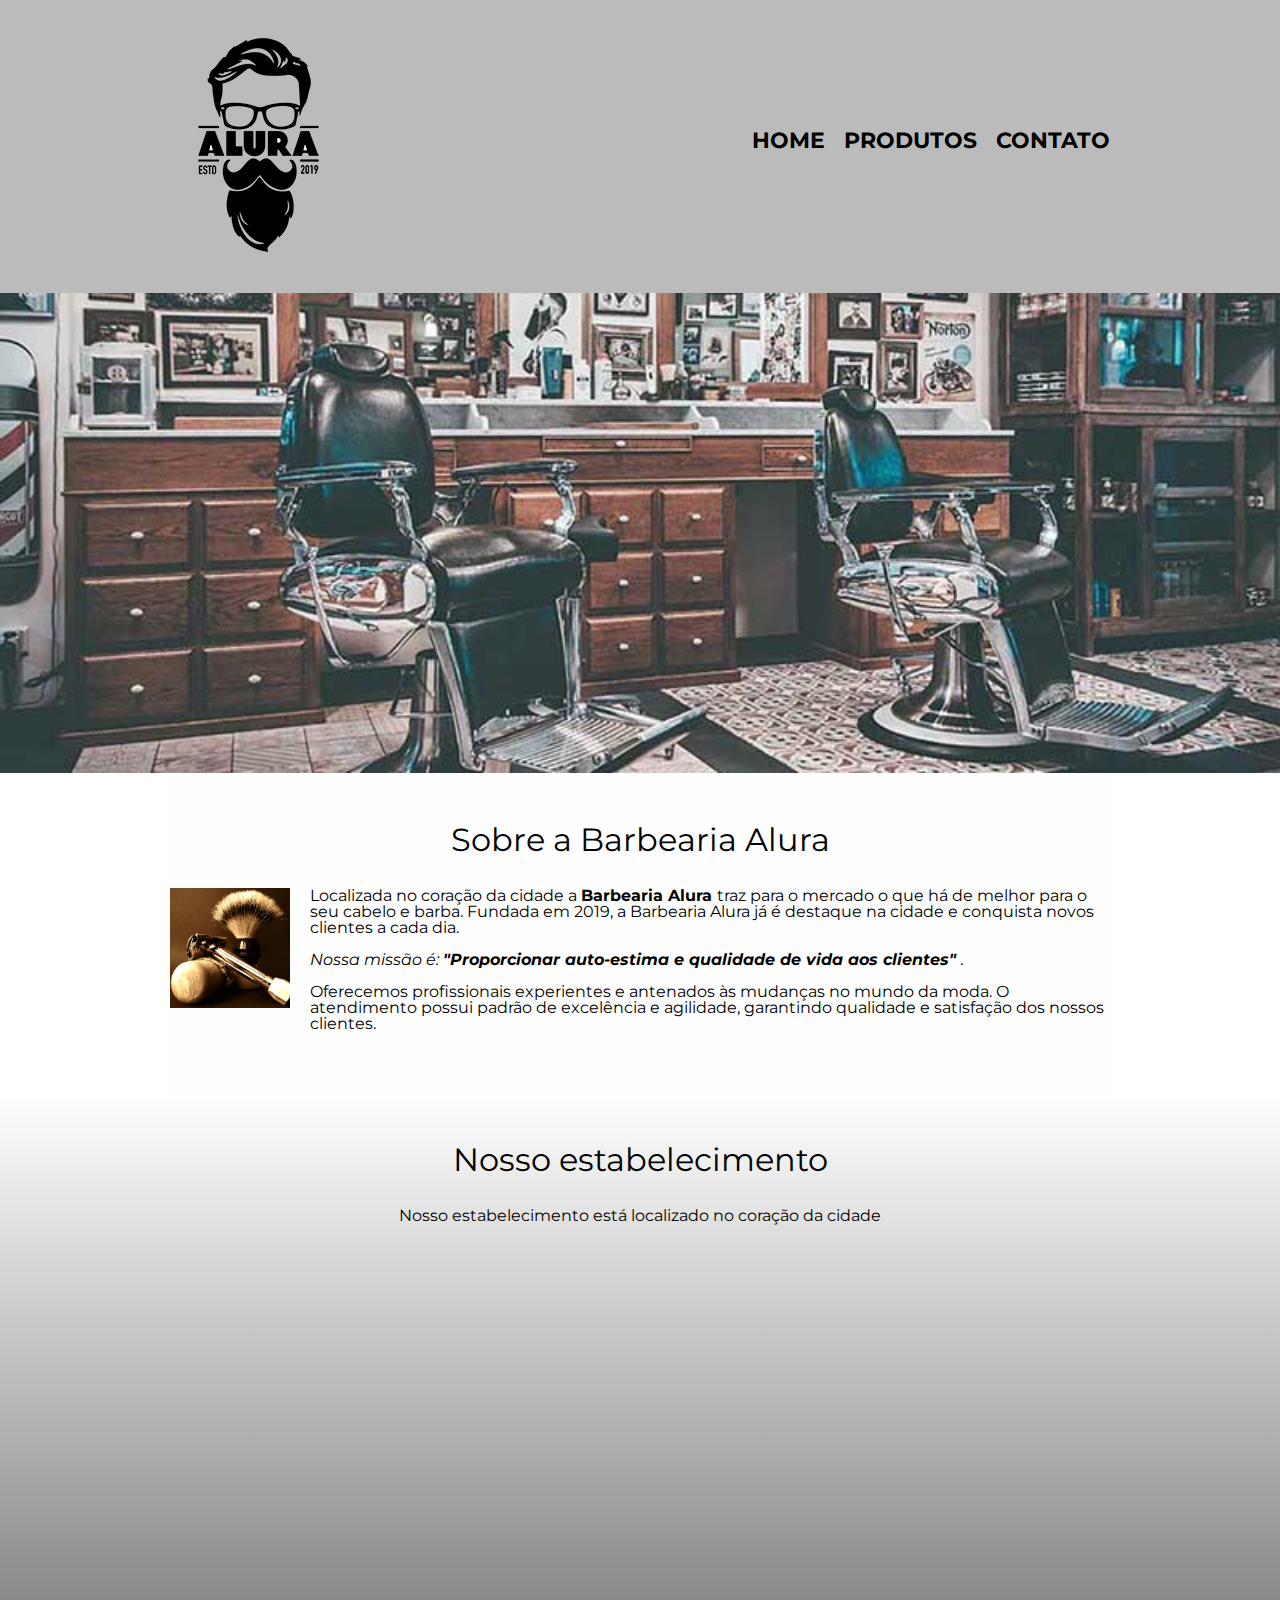
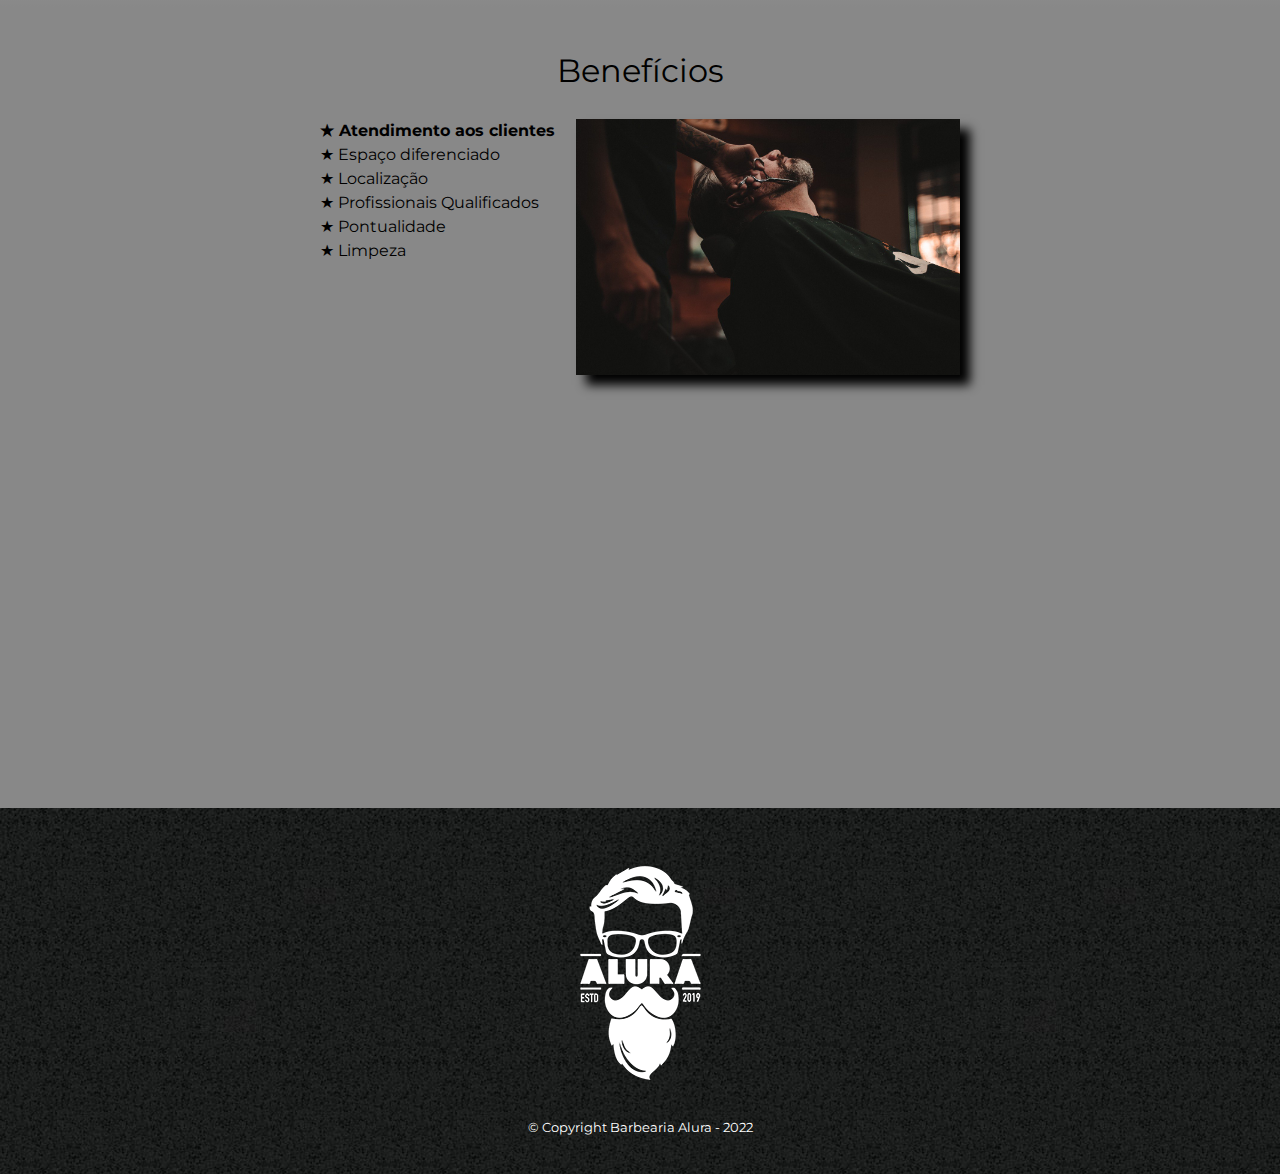
<file: index.html>
<!DOCTYPE html> <!--Passa a informação para o navegador sobre qual versão do HTML esta se utilizando -->
<html lang="pt-br"> <!-- propriedade lang para informar que a página utiliza português do Brasil -->
    <head> <!-- Informações que estamos passando para o navegador-->
        <meta charset="UTF-8"> <!-- <meta> passa informação para o navegador, atributo charset e biblioteca UTF-8 para Unicode, ASCII, e todos os caracteres que são usados na maioria das línguas da Europa, da América Central, América do Norte, América do Sul. A maioria das linguagens com que trabalhamos no dia a dia.o-->
        <meta http-equiv="X-UA-Compatible" content="IE=edge">
        <meta name="viewport" content="width=device-width, initial-scale=1.0">
        <title>Barbearia Alura</title> 
        <link rel="stylesheet" href="./CSS/reset.css"> <!-- O arquivo reset.css deve SEMPRE SER o primeiro arquivo para era limpara todas as configurações, pois se ele for colocacado abaixo de outor folhas de estilos de css, ele limpa todos os estilos linkados acima dele. -->
        <link rel="stylesheet" href="./CSS/style-home.css"> <!-- Traz para o arquivo index as estilizações do arquivo style.css-->
        <!-- Google fonts início -->
        <link href="https://fonts.googleapis.com/css?family=Montserrat&display=swap" rel="stylesheet">
        <!-- Google fonts final -->
    </head>
    <body> 
        <header>
            <div class="caixa">
                <h1>
                    <img src="./img/logo.png" alt="Logo da Barbearia Alura"> <!-- A imagem está dentro da tag <h1>, pois ela é a imagem principal da nossa página-->
                </h1>
                <nav>
                    <ul>
                        <li><a href="./index.html">Home</a></li> <!-- Tag <a> serve para criar uma âncora para outro ponto na internet-->
                        <li><a href="./produtos.html">Produtos</a></li>
                        <li><a href="./contato.html">Contato</a></li>
                    </ul>
                </nav>
            </div>
        </header>

        <img class="banner" src="./img/banner.jpg" alt="Banner da Barbearia Alura com uma foto que mostra a insfraestrutura do local"> 

        <main>
            <section class="principal"> <!-- A tag <section é utilizada quando queremos utilizar conteúdo complexo, ou seja, quando temos informações que pertencem somente a aquela caixinha para que o conteúdo tenha o mesmo significado, o mesmo sentido,, já a tag <div> faz uma divisão visual do conteúdo na hora de codar. -->
                <h2 class="titulo-principal">
                    Sobre a Barbearia Alura
                </h2>
                <img class="utensilios"  src="./img/utensilios.jpg" alt="Utensílios da Barbearia Alura com uma foto que mostra alguns utilizados, como pincel de barba, aparelho de barbear, e espuma">
                <p>Localizada no coração da cidade a
                    <strong>
                        Barbearia Alura
                    </strong> traz para o mercado o que há de melhor para o seu cabelo e barba. Fundada em 2019, a Barbearia Alura já é destaque na cidade e conquista novos clientes a cada dia.</p>
                <p id="missao">
                    <em>
                        Nossa missão é:
                        <strong>
                            "Proporcionar auto-estima e qualidade de vida aos clientes"
                        </strong>.
                    </em>
                </p>
                <p>
                    Oferecemos profissionais experientes e antenados às mudanças no mundo da moda. O atendimento possui padrão de excelência e agilidade, garantindo qualidade e satisfação dos nossos clientes.
                </p>
            </section>

            <section class="mapa">
                <h3 class="titulo-principal">
                    Nosso estabelecimento
                </h3>
                <p>
                    Nosso estabelecimento está localizado no coração da cidade
                </p>
                <div class="mapa-conteudo">
                    <iframe src="https://www.google.com/maps/embed?pb=!1m18!1m12!1m3!1d3656.4499786333854!2d-46.63655908320357!3d-23.588189826593208!2m3!1f0!2f0!3f0!3m2!1i1024!2i768!4f13.1!3m3!1m2!1s0x94ce5a2b2ed7f3a1%3A0xab35da2f5ca62674!2sAlura%20-%20Escola%20Online%20de%20Tecnologia!5e0!3m2!1spt-BR!2sbr!4v1671491821834!5m2!1spt-BR!2sbr" width="100%" height="300" style="border:0;" allowfullscreen="" loading="lazy" referrerpolicy="no-referrer-when-downgrade"></iframe>
                </div>
            </section>

            <section class="beneficios">
                
                <h3 class="titulo-principal">
                    Benefícios
                </h3>

                <div class="conteudo-beneficios">
                    <ul class="lista-beneficios">
                        <li class="itens">
                            Atendimento aos clientes
                        </li>
                        <li class="itens">
                            Espaço diferenciado
                        </li>
                        <li class="itens">
                            Localização
                        </li>
                        <li class="itens">
                            Profissionais Qualificados
                        </li>
                        <li class="itens">
                            Pontualidade
                        </li>
                        <li class="itens">
                            Limpeza
                        </li>
                    </ul><img class="imagens-beneficios" src="./img/beneficios.jpg" alt="Benefícios da Barbearia Alura com imagem mostrando um profissional cortando a barba do cliente"> <!-- A tag <img> deve estar colada ao final do fechamento da tag </ul>, pois como usamos o display: inline-block, caso esxista um espaço entre elas o navegador interpreta que a lista ficara na parte superiro e e a imagem na parte inferiror, para que fiquem um ao lado do outro é necessário que estejam colado.; -->
                </div>

                

                <div class="video">
                    <iframe width="100%" height="315" src="https://www.youtube.com/embed/wcVVXUV0YUY" frameborder="0" allow="accelerometer; autoplay; encrypted-media; gyroscope; picture-in-picture" allowfullscreen></iframe>
                </div>    
            </section>


        </main>

        <footer>
            <img src="./img/logo-branco.png" alt="Logo da Barbearia Alura">
            <p class="copyright">
                &copy; Copyright Barbearia Alura - 2022
            </p>
        </footer>
    </body>
</html> <!-- Conteúdo a ser renderizado no navegador -->
</file>
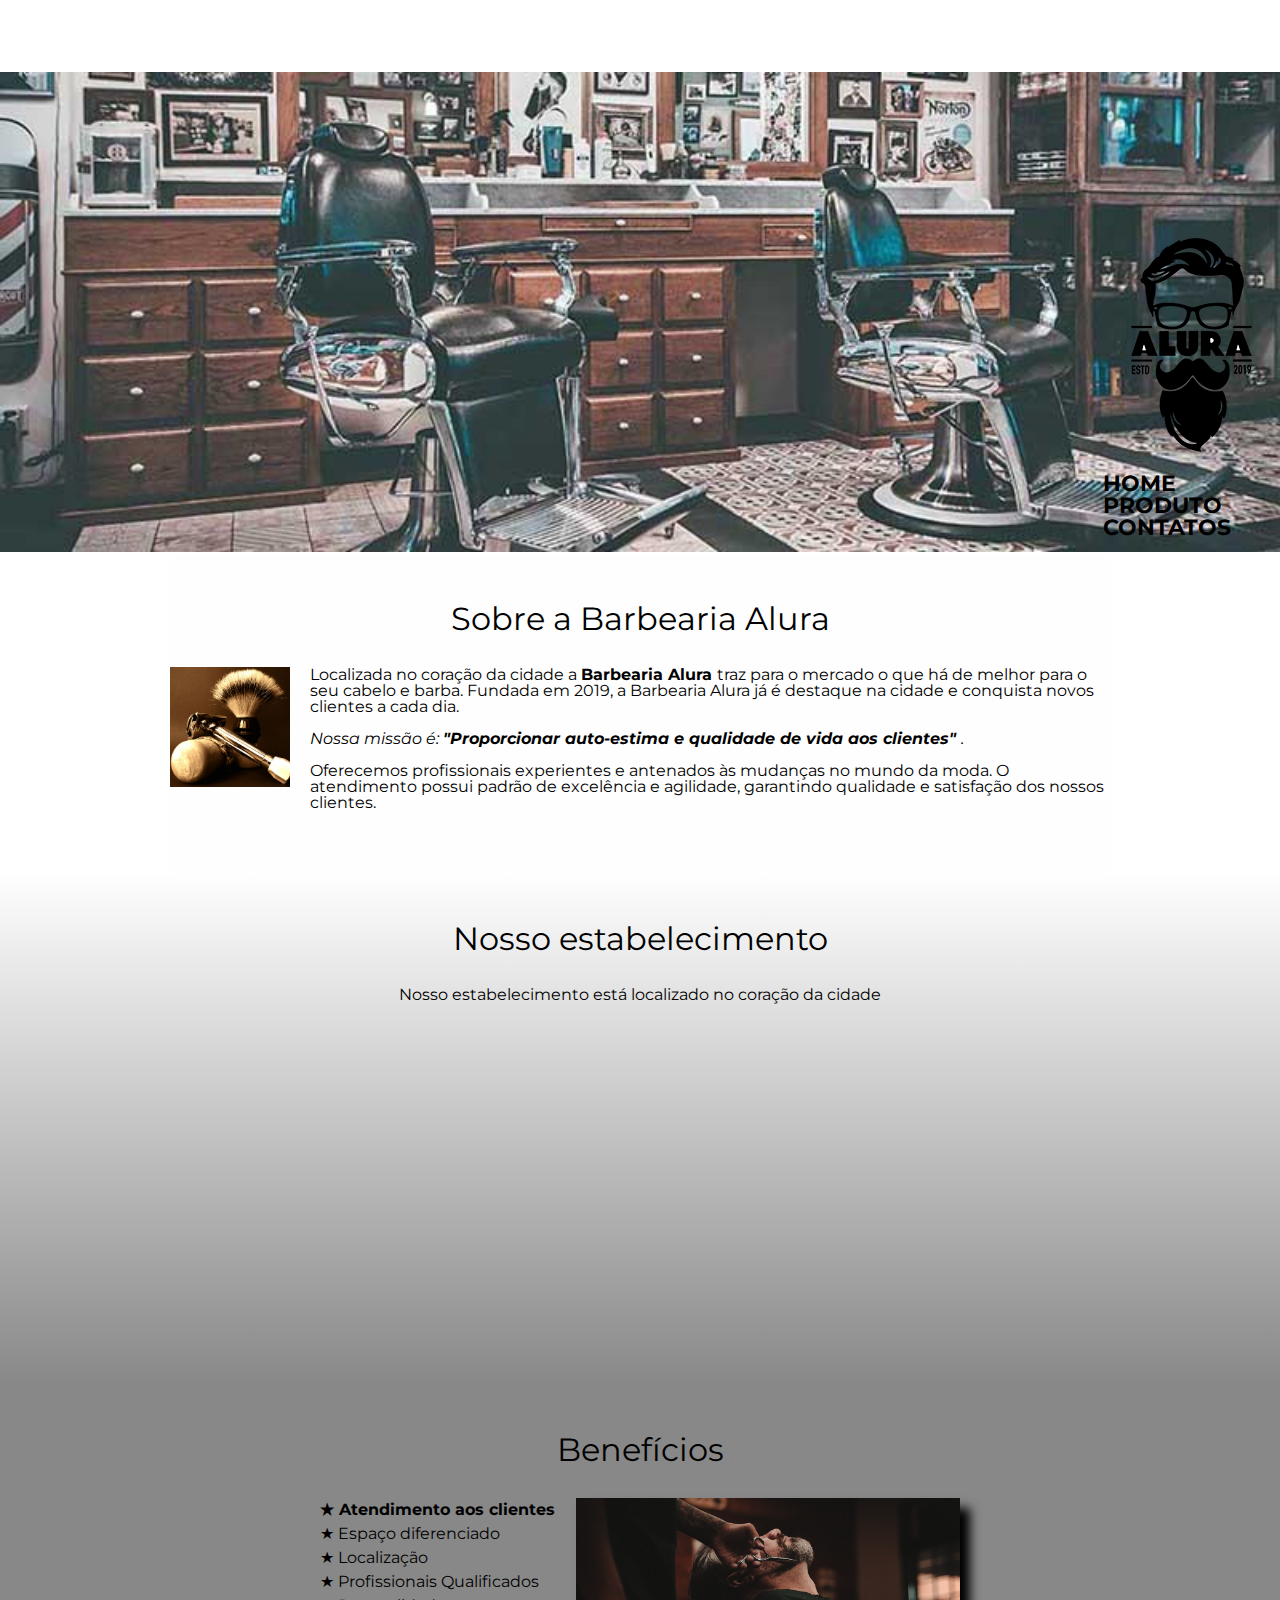
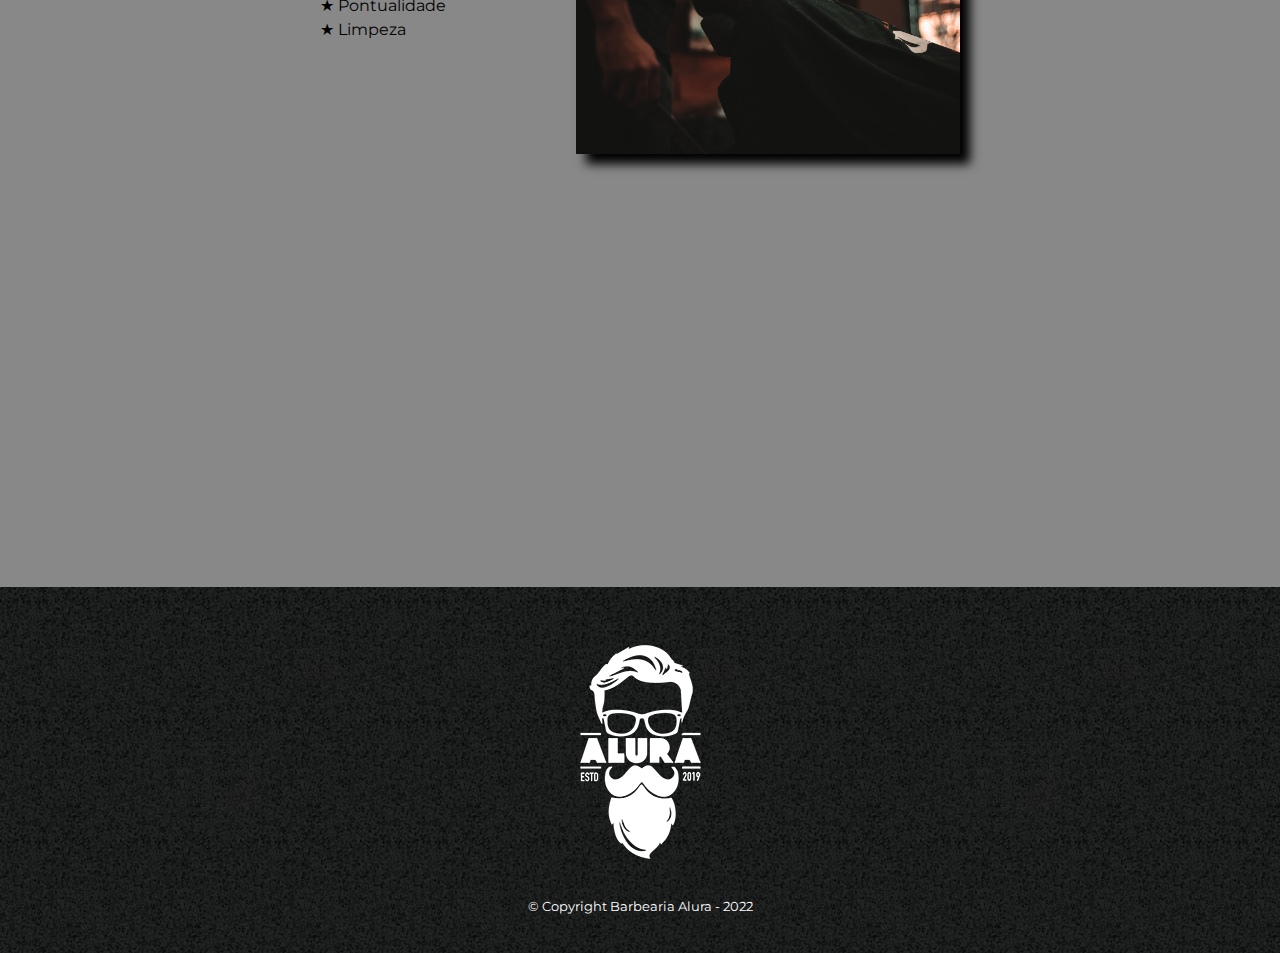
<file: Versão_adaptada/index.html>
<!DOCTYPE html> <!--Passa a informação para o navegador sobre qual versão do HTML esta se utilizando -->
<html lang="pt-br"> <!-- propriedade lang para informar que a página utiliza português do Brasil -->
    <head> <!-- Informações que estamos passando para o navegador-->
        <meta charset="UTF-8"> <!-- <meta> passa informação para o navegador, atributo charset e biblioteca UTF-8 para Unicode, ASCII, e todos os caracteres que são usados na maioria das línguas da Europa, da América Central, América do Norte, América do Sul. A maioria das linguagens com que trabalhamos no dia a dia.o-->
        <meta http-equiv="X-UA-Compatible" content="IE=edge">
        <meta name="viewport" content="width=device-width, initial-scale=1.0">
        <title>Barbearia Alura</title> 
        <link rel="stylesheet" href="./CSS/reset.css"> <!-- O arquivo reset.css deve SEMPRE SER o primeiro arquivo para era limpara todas as configurações, pois se ele for colocacado abaixo de outor folhas de estilos de css, ele limpa todos os estilos linkados acima dele. -->
        <link rel="stylesheet" href="./CSS/style-home.css"> <!-- Traz para o arquivo index as estilizações do arquivo style.css-->
        <link href="https://cdn.jsdelivr.net/npm/bootstrap@5.2.3/dist/css/bootstrap.min.css" rel="stylesheet" integrity="sha384-rbsA2VBKQhggwzxH7pPCaAqO46MgnOM80zW1RWuH61DGLwZJEdK2Kadq2F9CUG65" crossorigin="anonymous">
        <!-- Google fonts início -->
        <link href="https://fonts.googleapis.com/css?family=Montserrat&display=swap" rel="stylesheet">
        <!-- Google fonts final -->
    </head>
    <body> 
        <header>
            <nav class="navbar navbar-expand-md navbar-dark fixed-top">
                <div class="container-fluid">

                    <div class="collapse navbar-collapse" id="navbarCollapse"> 
                                       <h1>
                        <img src="./img/logo.png" alt="Logo da Barbearia Alura"> <!-- A imagem está dentro da tag <h1>, pois ela é a imagem principal da nossa página-->
                    </h1>     
                        
                        <ul class="navbar-nav me-auto mb-2 mb-md-0">
                            <li class="nav-item">
                                <a class="nav-item" href="#">Home</a>
                            </li>
                            <li class="nav-item">
                                <a class="nav-link" href="#">Produto</a>
                            </li>
                            <li class="nav-item">
                                <a class="nav-link">Contatos</a>
                            </li>
                        </ul>
                    </div>
                </div>
            </nav>
        </header>

        <img class="banner" src="./img/banner.jpg" alt="Banner da Barbearia Alura com uma foto que mostra a insfraestrutura do local"> 

        <main>
            <section class="principal"> <!-- A tag <section é utilizada quando queremos utilizar conteúdo complexo, ou seja, quando temos informações que pertencem somente a aquela caixinha para que o conteúdo tenha o mesmo significado, o mesmo sentido,, já a tag <div> faz uma divisão visual do conteúdo na hora de codar. -->
                <h2 class="titulo-principal">
                    Sobre a Barbearia Alura
                </h2>
                <img class="utensilios"  src="./img/utensilios.jpg" alt="Utensílios da Barbearia Alura com uma foto que mostra alguns utilizados, como pincel de barba, aparelho de barbear, e espuma">
                <p>Localizada no coração da cidade a
                    <strong>
                        Barbearia Alura
                    </strong> traz para o mercado o que há de melhor para o seu cabelo e barba. Fundada em 2019, a Barbearia Alura já é destaque na cidade e conquista novos clientes a cada dia.</p>
                <p id="missao">
                    <em>
                        Nossa missão é:
                        <strong>
                            "Proporcionar auto-estima e qualidade de vida aos clientes"
                        </strong>.
                    </em>
                </p>
                <p>
                    Oferecemos profissionais experientes e antenados às mudanças no mundo da moda. O atendimento possui padrão de excelência e agilidade, garantindo qualidade e satisfação dos nossos clientes.
                </p>
            </section>

            <section class="mapa">
                <h3 class="titulo-principal">
                    Nosso estabelecimento
                </h3>
                <p>
                    Nosso estabelecimento está localizado no coração da cidade
                </p>
                <div class="mapa-conteudo">
                    <iframe src="https://www.google.com/maps/embed?pb=!1m18!1m12!1m3!1d3656.4499786333854!2d-46.63655908320357!3d-23.588189826593208!2m3!1f0!2f0!3f0!3m2!1i1024!2i768!4f13.1!3m3!1m2!1s0x94ce5a2b2ed7f3a1%3A0xab35da2f5ca62674!2sAlura%20-%20Escola%20Online%20de%20Tecnologia!5e0!3m2!1spt-BR!2sbr!4v1671491821834!5m2!1spt-BR!2sbr" width="100%" height="300" style="border:0;" allowfullscreen="" loading="lazy" referrerpolicy="no-referrer-when-downgrade"></iframe>
                </div>
            </section>

            <section class="beneficios">
                
                <h3 class="titulo-principal">
                    Benefícios
                </h3>

                <div class="conteudo-beneficios">
                    <ul class="lista-beneficios">
                        <li class="itens">
                            Atendimento aos clientes
                        </li>
                        <li class="itens">
                            Espaço diferenciado
                        </li>
                        <li class="itens">
                            Localização
                        </li>
                        <li class="itens">
                            Profissionais Qualificados
                        </li>
                        <li class="itens">
                            Pontualidade
                        </li>
                        <li class="itens">
                            Limpeza
                        </li>
                    </ul><img class="imagens-beneficios" src="./img/beneficios.jpg" alt="Benefícios da Barbearia Alura com imagem mostrando um profissional cortando a barba do cliente"> <!-- A tag <img> deve estar colada ao final do fechamento da tag </ul>, pois como usamos o display: inline-block, caso esxista um espaço entre elas o navegador interpreta que a lista ficara na parte superiro e e a imagem na parte inferiror, para que fiquem um ao lado do outro é necessário que estejam colado.; -->
                </div>

                

                <div class="video">
                    <iframe width="100%" height="315" src="https://www.youtube.com/embed/wcVVXUV0YUY" frameborder="0" allow="accelerometer; autoplay; encrypted-media; gyroscope; picture-in-picture" allowfullscreen></iframe>
                </div>    
            </section>


        </main>

        <footer>
            <img src="./img/logo-branco.png" alt="Logo da Barbearia Alura">
            <p class="copyright">
                &copy; Copyright Barbearia Alura - 2022
            </p>
        </footer>

        <script src="https://cdn.jsdelivr.net/npm/@popperjs/core@2.11.6/dist/umd/popper.min.js" integrity="sha384-oBqDVmMz9ATKxIep9tiCxS/Z9fNfEXiDAYTujMAeBAsjFuCZSmKbSSUnQlmh/jp3" crossorigin="anonymous"></script>
        <script src="https://cdn.jsdelivr.net/npm/bootstrap@5.2.3/dist/js/bootstrap.min.js" integrity="sha384-cuYeSxntonz0PPNlHhBs68uyIAVpIIOZZ5JqeqvYYIcEL727kskC66kF92t6Xl2V" crossorigin="anonymous"></script>
    </body>
</html> <!-- Conteúdo a ser renderizado no navegador -->
</file>
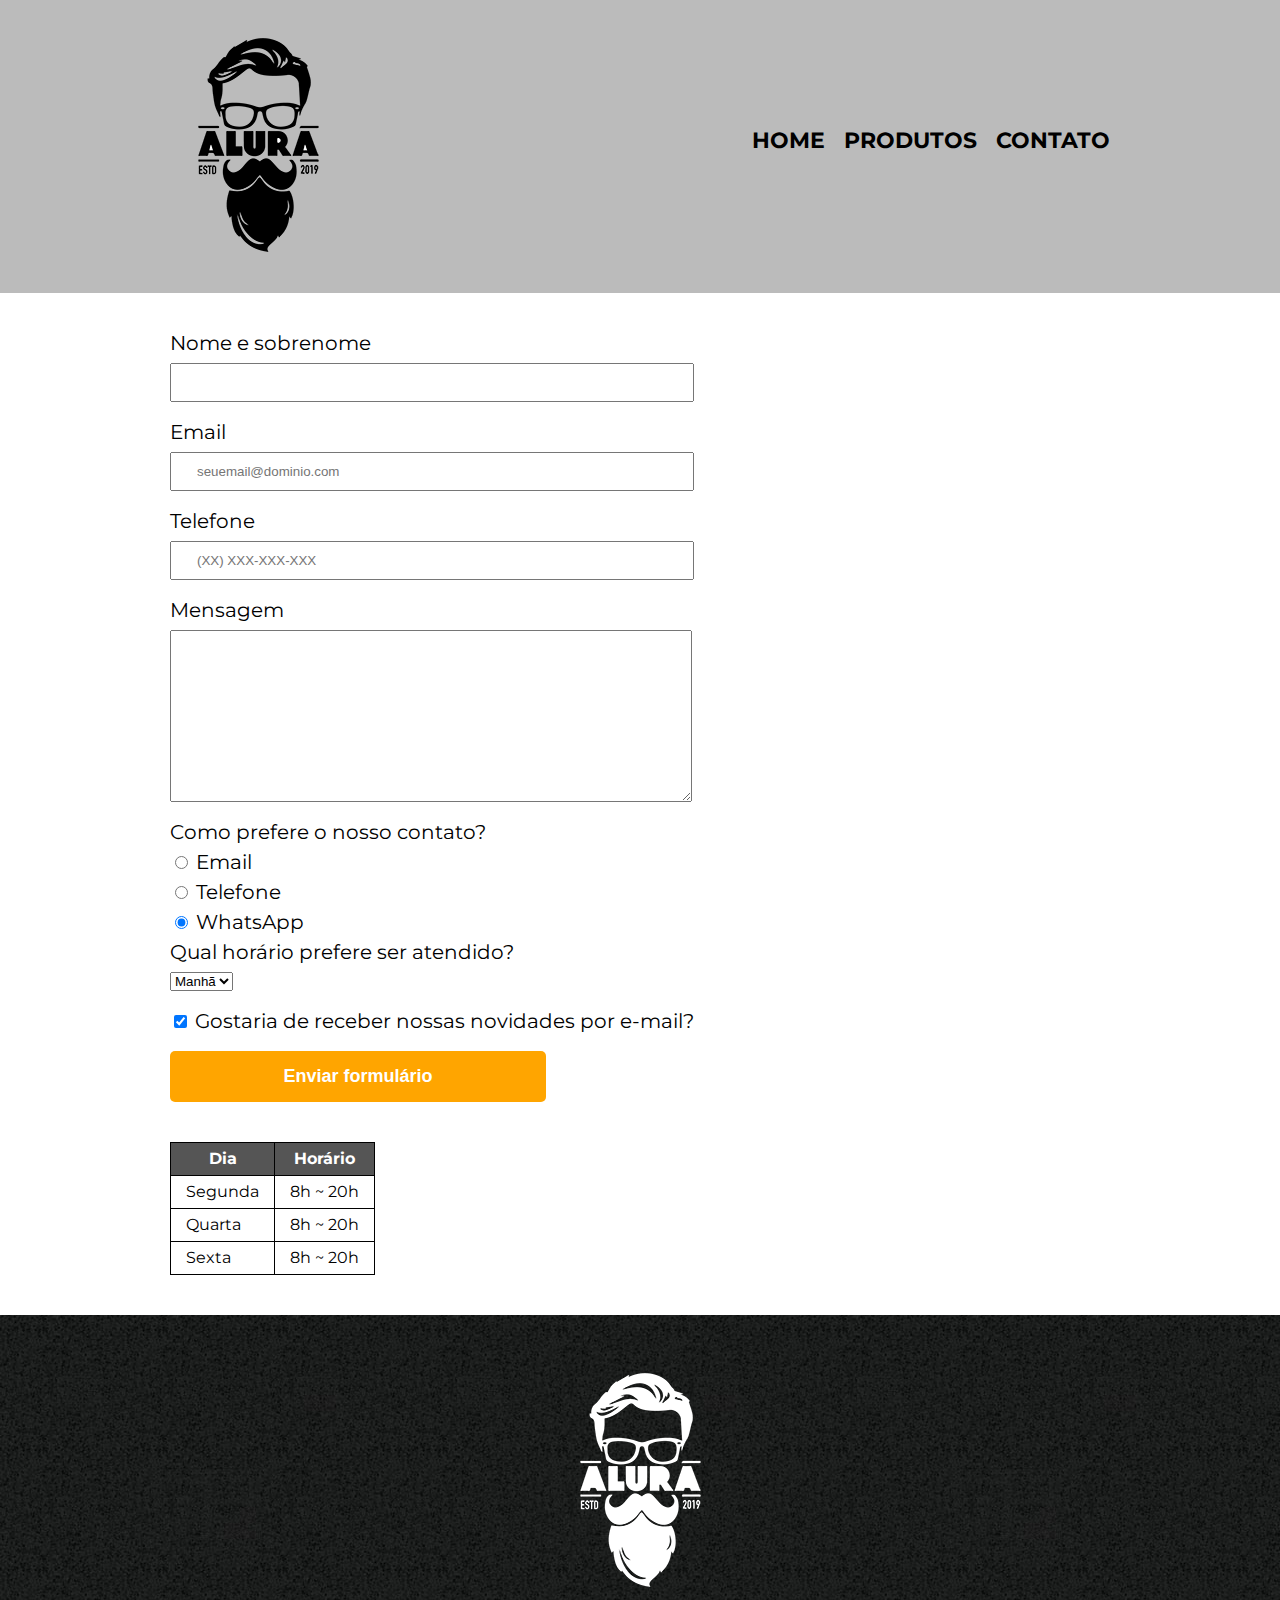
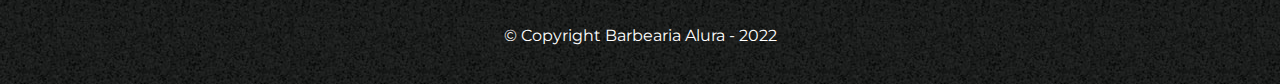
<file: contato.html>
<!DOCTYPE html> <!--Passa a informação para o navegador sobre qual versão do HTML esta se utilizando -->
<html lang="pt-br"> <!-- propriedade lang para informar que a página utiliza português do Brasil -->
    <head> <!-- Informações que estamos passando para o navegador-->
        <meta charset="UTF-8"> <!-- <meta> passa informação para o navegador, atributo charset e biblioteca UTF-8 para Unicode, ASCII, e todos os caracteres que são usados na maioria das línguas da Europa, da América Central, América do Norte, América do Sul. A maioria das linguagens com que trabalhamos no dia a dia.o-->
        <meta http-equiv="X-UA-Compatible" content="IE=edge">
        <meta name="viewport" content="width=device-width, initial-scale=1.0">
        <title>Contato - Barbearia Alura</title>  
        <link rel="stylesheet" href="./CSS/reset.css"> <!-- O arquivo reset.css deve SEMPRE SER o primeiro arquivo para era limpara todas as configurações, pois se ele for colocacado abaixo de outor folhas de estilos de css, ele limpa todos os estilos linkados acima dele. -->
        <link rel="stylesheet" href="./CSS/contato.css"> <!-- Traz para o arquivo index as estilizações do arquivo style.css-->
        <!-- Google fonts início -->
        <link href="https://fonts.googleapis.com/css?family=Montserrat&display=swap" rel="stylesheet">
        <!-- Google fonts final -->
    </head>
    <body>

        <header>
            <div class="caixa">

                <h1>
                    <img src="./img/logo.png" alt="Logo da Barbearia Alura"> <!-- A imagem está dentro da tag <h1>, pois ela é a imagem principal da nossa página, utilizamos também o campo alt para melhorar a acessibilidade, caso a imagem não esteja sendo mostrada ou com algum defeito de carregamento o campo alt faz a descrição da imagem -->
                </h1>

                <nav>
                    <ul>
                        <li><a href="./index.html">Home</a></li> <!-- Tag <a> serve para criar uma âncora para outro ponto na internet-->
                        <li><a href="./produtos.html">Produtos</a></li>
                        <li><a href="./contato.html">Contato</a></li>
                    </ul>
                </nav>

            </div>
        </header>

        <main>
            <form> <!-- Usamos para criar formulário-->

                <label for="nomesobrenome">
                    Nome e sobrenome
                </label> <!-- Sempre que queremos criar um inpuit é necessário ter um label junto, pois essas tag's sempre andam em pares, LEMBRAR QUE ISSO É UMA BOA PRÁTICA, a utilização do for também ajuda que caso o usuário click na label ele é direcionado a acionar o input, ou seja, torna mais amigavel o uso da aplicação do html para o usuário com deficiência ou dificuldade uso com tela.
                -->
                <input type="text" id="nomesobrenome" class="input-padrao" required> <!-- Toda tag input deve ser acompanhada de um tipo, pois teremos entrada de dados do usuário, é necessário que essa tag também possua um identificador para se conectar a label., pois um label sempre está juntinha a um input, podemos usar a palavra required para tornar obrigatório o campo -->

                <label for="email">
                    Email
                </label>
                <input type="email" id="email" class="input-padrao" placeholder="seuemail@dominio.com" required> <!-- o place holder indica ao usuário o que ele deve digitar no campo, e, desaparece quando começamos a digitar -->

                <label for="telefone">
                    Telefone
                </label>
                <input type="tel" id="telefone" class="input-padrao" placeholder="(XX) XXX-XXX-XXX" required>

                <label for="mensagem">
                    Mensagem
                </label>
                <textarea cols="30" rows="10" id="mensagem" class="input-padrao" required></textarea> <!-- Tag's de conteúdo abrem e fecham / cols = igual a coluna dentro da área / rows número de linhas dentro da área -->

                <fieldset>  <!-- É usado para agrupar elementos, e dentro dele não utilizamos a tag <p>, utilizamos a tag <legend> -->
                    <legend>
                        Como prefere o nosso contato?
                    </legend>

                    <label for="radio-email">
                        <input type="radio" id="radio-email" value="email" name="contato"> <!-- A propriedade name é utilizada para que quando se selecione uma opção as outras não possam ser selecionadas ao mesmo tempo, pois esse name "diz" ao navegador que todos são parte do mesmo grupo -->
                        Email
                    </label>

                    <label for="radio-telefone">
                        <input type="radio" id="radio-telefone" value="telefone" name="contato">
                        Telefone
                    </label>  

                    <label for="radio-whatsapp">
                        <input type="radio" id="radio-whatsapp" value="whatsapp" name="contato" checked> <!-- Pode-se deixar um sugestão já pre marcada no site, para isso usamos checked, mas deve-se atentar que isso não impede que o usuário marque uma opção diferente -->
                        WhatsApp
                    </label> 
                </fieldset>

                <fieldset>
                    <legend>
                        Qual horário prefere ser atendido?
                    </legend>
                    <select>
                        <option>
                            Manhã
                        </option>
                        <option>
                            Tarde
                        </option>
                        <option>
                            Noite
                        </option>
                    </select>
                </fieldset>

                <label class="checkbox">
                    <input type="checkbox" checked>
                    Gostaria de receber nossas novidades por e-mail?
                </label>

                <input type="submit" value="Enviar formulário" class="enviar"> <!-- Se o input estiver sem o value a palavra submit é traduzida para o idioma que estamos utilizando, se quisermos que independente do idioma o texto seja exibido em um idiona específico usamos o atributo value -->
            </form>

            <table>
                <thead> <!-- Tag específica para marcar o cabeçalho da tabela do site -->
                    <tr>
                        <th>Dia</th> <!-- Usamos a tag <th> para indicar de forma semântica que essas células da tabela pertencem ao cabeçalho -->
                        <th>Horário</th>
                    </tr>
                </thead>
                <tbody> <!-- Tag específica para marcar o corpo da tabela do site -->
                    <tr>
                        <td>Segunda</td>
                        <td>8h ~ 20h</td>
                    </tr>
                    <tr>
                        <td>Quarta</td>
                        <td>8h ~ 20h</td>
                    </tr>
                    <tr>
                        <td>Sexta</td>
                        <td>8h ~ 20h</td>
                    </tr>
                </tbody>
            </table>
        </main>

        <footer>
            <img src="./img/logo-branco.png" alt="Logo da Barbearia Alura">
            <p class="copyright">
                &copy; Copyright Barbearia Alura - 2022
            </p>
        </footer>
    </body>
</html> <!-- Conteúdo a ser renderizado no navegador -->

<!-- As tabelas também nos oferecem a possibilidade de juntar células e montar um visual diferente. Por exemplo, quando uma linha, que deveria ter 5 células, passa a mostrar só "uma célula".

Esse efeito é conseguido através da propriedade colspan=X, onde X é o número de células que você quer agrupar.

Portanto, em uma tabela de 5 colunas, para ter uma célula única na linha, usamos um código assim:

<tr>
    <td colspan="5">Rio de Janeiro</td> 
</tr> -->
</file>
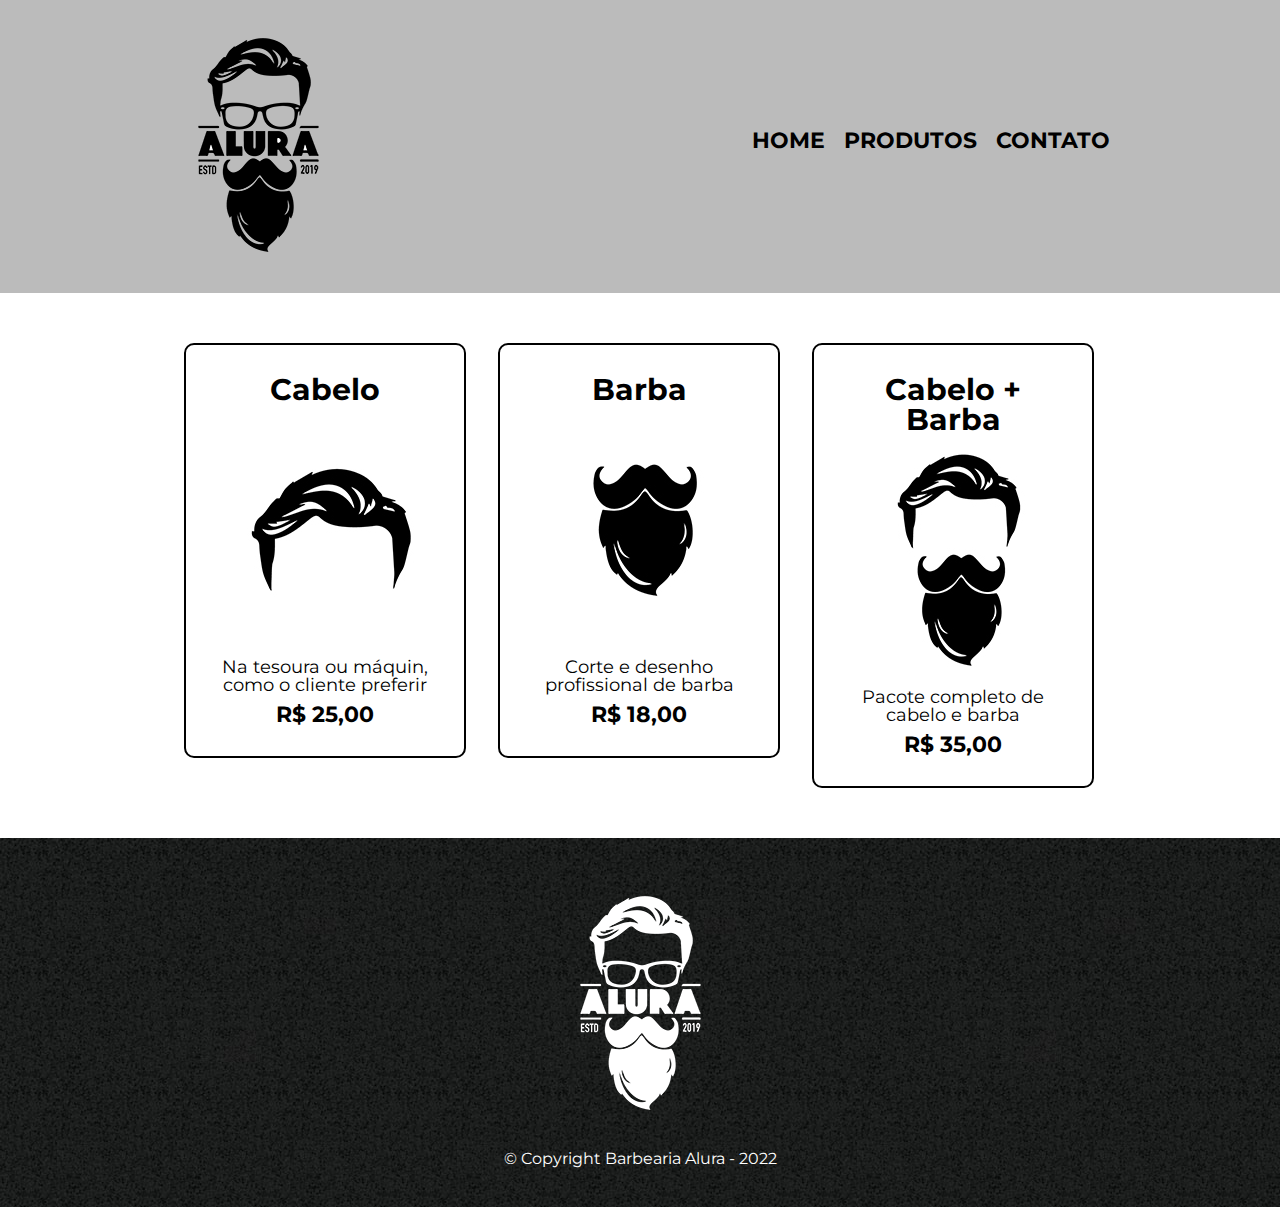
<file: produtos.html>
<!DOCTYPE html> <!--Passa a informação para o navegador sobre qual versão do HTML esta se utilizando -->
<html lang="pt-br"> <!-- propriedade lang para informar que a página utiliza português do Brasil -->
    <head> <!-- Informações que estamos passando para o navegador-->
        <meta charset="UTF-8"> <!-- <meta> passa informação para o navegador, atributo charset e biblioteca UTF-8 para Unicode, ASCII, e todos os caracteres que são usados na maioria das línguas da Europa, da América Central, América do Norte, América do Sul. A maioria das linguagens com que trabalhamos no dia a dia.o-->
        <meta http-equiv="X-UA-Compatible" content="IE=edge">
        <meta name="viewport" content="width=device-width, initial-scale=1.0">
        <title>Produtos - Barbearia Alura</title>  
        <link rel="stylesheet" href="./CSS/reset.css"> <!-- O arquivo reset.css deve SEMPRE SER o primeiro arquivo para era limpara todas as configurações, pois se ele for colocacado abaixo de outor folhas de estilos de css, ele limpa todos os estilos linkados acima dele. -->
        <link rel="stylesheet" href="./CSS/produtos.css"> <!-- Traz para o arquivo index as estilizações do arquivo style.css-->
        <!-- Google fonts início -->
        <link href="https://fonts.googleapis.com/css?family=Montserrat&display=swap" rel="stylesheet">
        <!-- Google fonts final -->
    </head>
    <body>

        <header>
            <div class="caixa">
                <h1>
                    <img src="./img/logo.png" alt="Logo da Barbearia Alura"> <!-- A imagem está dentro da tag <h1>, pois ela é a imagem principal da nossa página-->
                </h1>
                <nav>
                    <ul>
                        <li><a href="./index.html">Home</a></li> <!-- Tag <a> serve para criar uma âncora para outro ponto na internet-->
                        <li><a href="./produtos.html">Produtos</a></li>
                        <li><a href="./contato.html">Contato</a></li>
                    </ul>
                </nav>
            </div>
        </header>

        <main>
            <ul class="produtos">
                <li>
                    <h2>
                        Cabelo
                    </h2>
                    <img src="./img/cabelo.jpg" alt="Imagem estilizada de um cabelo">
                    <p class="produto-descricao">
                        Na tesoura ou máquin, como o cliente preferir
                    </p>
                    <p class="produto-preco">
                        R$ 25,00
                    </p>
                </li>
                <li>
                    <h2>
                        Barba
                    </h2>
                    <img src="./img/barba.jpg" alt="Imagem estilizada de uma barba">
                    <p class="produto-descricao">
                        Corte e desenho profissional de barba
                    </p>
                    <p class="produto-preco">
                        R$ 18,00
                    </p>
                </li>
                <li>
                    <h2>
                        Cabelo + Barba
                    </h2>
                    <img src="./img/cabelo+barba.jpg" alt="Imagem estilizada de um cabelo e barba">
                    <p class="produto-descricao">
                        Pacote completo de cabelo e barba
                    </p>
                    <p class="produto-preco">
                        R$ 35,00
                    </p>
                </li>
            </ul>
        </main>

        <footer>
            <img src="./img/logo-branco.png" alt="Logo da Barbearia Alura">
            <p class="copyright">
                &copy; Copyright Barbearia Alura - 2022
            </p>
        </footer>
    </body>
</html> <!-- Conteúdo a ser renderizado no navegador -->
</file>
<file: CSS/style-home.css>
body {
    font-family: 'Montserrat', sans-serif;
}

header {
    background: #BBBBBB;
    padding: 20px 0; /** espaçamento interno no meu cabeçalho para que nada chegue na margem, quero que tudo fiquentro da margem **/
}

.caixa{
    position: relative; /** Toda a vez que a gente mexe em posicionamento e a gente está usando posicionamento absoluto, ele fica absoluto em relação a página, ou seja, o novo ponto inicial dele é qualquer ponto que a gente selecionou no navegador. **/

    /** Quando eu quero que ele tenha um ponto absoluto, mas de dentro de alguma caixa, eu preciso que essa caixa levante, eu preciso que essa caixa também tenha um posicionamento, só que agora um posicionamento relativo, eu quero só que ela levante, position relative. **/
    width: 940px;
    margin: 0 auto;
}

nav {
    position: absolute; /** Para mudar a posição do ponto inicial que ele se encontra e para sobrepor elementos **/
    top: 110px;
    right: 0;
}

nav li {
    display: inline;
    margin: 0 0 0 15px; /** utilizamos aqui, pois queremos que a separação entre os itens seja maior **/
    /** Topo, Direita, Abaixo, Esquerda - Equivalem as posições acima (0, 0, 0 ,15) **/
}

nav a {
    text-transform: uppercase; /** Gera a visualização de caixa alta dos caracteres escritos utilizados para navegação **/
    color: #000000; /** Muda a cor dos caracteres para preto **/
    font-weight: bold; /** Gera a visualização dos caracteres escritos utilizados para navegação como se estivessem em negrito **/
    font-size: 22px; /** Aumenta o tamanho da fonte **/
    text-decoration: none; /** Retira a arra que é criada abaixo das palavras utilizadas para navegação **/
}

nav a:hover {
    color: #C78C19; /** Comando que evidência o efeito que criamos para quando passarmos o mouse está por cima do elemnto da tag <a> dentro da <nav> **/
    text-decoration: underline;
}

.banner {
    width: 100%;
}

main {

}

.titulo-principal {
    text-align: center;
    font-size: 2em; /** Quando usamos o em ele aumenta proporcionalmente, no caso, aumentamos em duas vezes o tamanho base **/
    margin: 0 0 1em;
    clear: left; /** Usamos o clear para limpar o efeito do float em todas as class que são afetadas abaixo dele que utilizam a estilização titulo-principal **/
}

.principal {
    padding: 3em 0;
    background: #FEFEFE;
    width: 940px;
	margin: 0 auto;
}

.principal p{
    margin: 0 0 1em;    
}

.principal strong {
    font-weight: bold; /** Gera a visualização dos caracteres escritos utilizados para navegação como se estivessem em negrito **/
}

.principal em {
    font-style: italic;
}

.utensilios {
    width: 120px;
    float:left; /** O uso do float gera um espaço de sombra na página, imagine que estamos vendo de forma inclinada o texto, ai teremos duas camadas, uma com a sombra que ele projeta na página e a outra camada será ele descolado do texto mais na mesma posição, assim o texto pode ocupar o espaço em volta, mas respeitando esse espaço de sombra deixado, quando usamos o float, todos os elemntos abaixo dele passam a ser afetados **/
    margin: 0 20px 20px 0;
}

.mapa{
    padding: 3em 0;
    background: linear-gradient(#FEFEFE, #888888); /** O linear-gradient permite que você crie um gradiente com diversas cores sem limites, e antes de colocar a orimeira cor é possível escolher a angulação do começo das cores, também é possível escolher qual a porcentagem cada cor ocupa do gradiente **/
}

.mapa p {
    margin: 0 0 2em;
    text-align: center;
}

.mapa-conteudo{
    width: 940px;
    margin: 0 auto;
}

.beneficios{
    padding: 3em 0;
    background: #888888;
}

.conteudo-beneficios{
    width: 640px;
    margin: 0 auto;
}

.lista-beneficios{
    width: 40%;
    display: inline-block;
    vertical-align: top;
}

.itens {
    line-height: 1.5;
}

.itens:first-child  { /** Utilizando o first-child, ele aplicará na primeira tag do conjunto de tags que utilizam a class itens o negrito, podemos também usar o last-child e p nth-child, nesse caso podemos selescionar se queremos só os pares ou ímpares ou mesmo uma posição espaecífica **/
    font-weight: bold;
}

.itens::before{
    content: "★"; /** Utilizando o before, podemos adicionar elementos visuais que não podem ser manipulados, pois estamos utilizando direto o CSS3 para manipular dessa formar o que será visto **/
}

.imagens-beneficios {
    width: 60%;
    opacity: 1; /** Utilizado para criar opacidade em elementos **/
    transition: 400ms;
    box-shadow: 10px 10px 10px 0 #000000; /** Utilizado para criar sombras em elementos e textos **/
    /** (X) (Y) (Faz um gradiente) (Intensidade da borda)**/
}

.imagens-beneficios:hover {
    width: 60%;
    opacity: 0.3;
}

.video {
    width: 560px;
    margin: 2em auto;
}

footer {
    text-align: center;
    background: url("../img/bg.jpg"); /** Aplica imagem de fundo **/
    padding: 40px 0;
}

.copyright {
    color: #FFFFFF;
    font-size: 13px;
    margin: 20px 0 0;
}

@media screen and (max-width: 480px){
    .caixa, .principal, .conteudo-beneficios, .mapa-conteudo, .video{
        width: auto;
    }

    h1 {
        text-align: center;
    }

    nav {
        position: static;
    }

    .lista-beneficios, .imagens-beneficios{
        width: 100%;
    }

}
</file>
<file: Versão_adaptada/CSS/style-home.css>
body {
    font-family: 'Montserrat', sans-serif;
    min-height: 75rem;
    padding-top: 4.5rem;
}

header {
    background: #BBBBBB;
    padding: 0px 0; /** espaçamento interno no meu cabeçalho para que nada chegue na margem, quero que tudo fiquentro da margem **/
}

nav {
    position: absolute; /** Para mudar a posição do ponto inicial que ele se encontra e para sobrepor elementos **/
    top: 220px;
    right: 0;
}



nav a {
    text-transform: uppercase; /** Gera a visualização de caixa alta dos caracteres escritos utilizados para navegação **/
    color: #000000; /** Muda a cor dos caracteres para preto **/
    font-weight: bold; /** Gera a visualização dos caracteres escritos utilizados para navegação como se estivessem em negrito **/
    font-size: 22px; /** Aumenta o tamanho da fonte **/
    text-decoration: none; /** Retira a arra que é criada abaixo das palavras utilizadas para navegação **/
}

nav a:hover {
    color: #C78C19; /** Comando que evidência o efeito que criamos para quando passarmos o mouse está por cima do elemnto da tag <a> dentro da <nav> **/
    text-decoration: underline;
}

.banner {
    width: 100%;
}

main {

}

.titulo-principal {
    text-align: center;
    font-size: 2em; /** Quando usamos o em ele aumenta proporcionalmente, no caso, aumentamos em duas vezes o tamanho base **/
    margin: 0 0 1em;
    clear: left; /** Usamos o clear para limpar o efeito do float em todas as class que são afetadas abaixo dele que utilizam a estilização titulo-principal **/
}

.principal {
    padding: 3em 0;
    background: #FEFEFE;
    width: 940px;
	margin: 0 auto;
}

.principal p{
    margin: 0 0 1em;    
}

.principal strong {
    font-weight: bold; /** Gera a visualização dos caracteres escritos utilizados para navegação como se estivessem em negrito **/
}

.principal em {
    font-style: italic;
}

.utensilios {
    width: 120px;
    float:left; /** O uso do float gera um espaço de sombra na página, imagine que estamos vendo de forma inclinada o texto, ai teremos duas camadas, uma com a sombra que ele projeta na página e a outra camada será ele descolado do texto mais na mesma posição, assim o texto pode ocupar o espaço em volta, mas respeitando esse espaço de sombra deixado, quando usamos o float, todos os elemntos abaixo dele passam a ser afetados **/
    margin: 0 20px 20px 0;
}

.mapa{
    padding: 3em 0;
    background: linear-gradient(#FEFEFE, #888888); /** O linear-gradient permite que você crie um gradiente com diversas cores sem limites, e antes de colocar a orimeira cor é possível escolher a angulação do começo das cores, também é possível escolher qual a porcentagem cada cor ocupa do gradiente **/
}

.mapa p {
    margin: 0 0 2em;
    text-align: center;
}

.mapa-conteudo{
    width: 940px;
    margin: 0 auto;
}

.beneficios{
    padding: 3em 0;
    background: #888888;
}

.conteudo-beneficios{
    width: 640px;
    margin: 0 auto;
}

.lista-beneficios{
    width: 40%;
    display: inline-block;
    vertical-align: top;
}

.itens {
    line-height: 1.5;
}

.itens:first-child  { /** Utilizando o first-child, ele aplicará na primeira tag do conjunto de tags que utilizam a class itens o negrito, podemos também usar o last-child e p nth-child, nesse caso podemos selescionar se queremos só os pares ou ímpares ou mesmo uma posição espaecífica **/
    font-weight: bold;
}

.itens::before{
    content: "★"; /** Utilizando o before, podemos adicionar elementos visuais que não podem ser manipulados, pois estamos utilizando direto o CSS3 para manipular dessa formar o que será visto **/
}

.imagens-beneficios {
    width: 60%;
    opacity: 1; /** Utilizado para criar opacidade em elementos **/
    transition: 400ms;
    box-shadow: 10px 10px 10px 0 #000000; /** Utilizado para criar sombras em elementos e textos **/
    /** (X) (Y) (Faz um gradiente) (Intensidade da borda)**/
}

.imagens-beneficios:hover {
    width: 60%;
    opacity: 0.3;
}

.video {
    width: 560px;
    margin: 2em auto;
}

footer {
    text-align: center;
    background: url("../img/bg.jpg"); /** Aplica imagem de fundo **/
    padding: 40px 0;
}

.copyright {
    color: #FFFFFF;
    font-size: 13px;
    margin: 20px 0 0;
}

@media screen and (max-width: 480px){
    .caixa, .principal, .conteudo-beneficios, .mapa-conteudo, .video{
        width: auto;
    }

    h1 {
        text-align: center;
    }

    nav {
        position: static;
    }

    .lista-beneficios, .imagens-beneficios{
        width: 100%;
    }

}
</file>
<file: CSS/contato.css>
body {
    font-family: 'Montserrat', sans-serif;
}

header {
    background: #BBBBBB;
    padding: 20px 0; /** espaçamento interno no meu cabeçalho para que nada chegue na margem, quero que tudo fiquentro da margem **/
}

.caixa{
    position: relative; /** Toda a vez que a gente mexe em posicionamento e a gente está usando posicionamento absoluto, ele fica absoluto em relação a página, ou seja, o novo ponto inicial dele é qualquer ponto que a gente selecionou no navegador. **/

    /** Quando eu quero que ele tenha um ponto absoluto, mas de dentro de alguma caixa, eu preciso que essa caixa levante, eu preciso que essa caixa também tenha um posicionamento, só que agora um posicionamento relativo, eu quero só que ela levante, position relative. **/
    width: 940px;
    margin: 0 auto;
}

nav {
    position: absolute; /** Para mudar a posição do ponto inicial que ele se encontra **/
    top: 110px;
    right: 0;
}

nav li {
    display: inline;
    margin: 0 0 0 15px; /** utilizamos aqui, pois queremos que a separação entre os itens seja maior **/
    /** Topo, Direita, Abaixo, Esquerda - Equivalem as posições acima (0, 0, 0 ,15) **/
}

nav a {
    text-transform: uppercase; /** Gera a visualização de caixa alta dos caracteres escritos utilizados para navegação **/
    color: #000000; /** Muda a cor dos caracteres para preto **/
    font-weight: bold; /** Gera a visualização dos caracteres escritos utilizados para navegação como se estivessem em negrito **/
    font-size: 22px; /** Aumenta o tamanho da fonte **/
    text-decoration: none; /** Retira a arra que é criada abaixo das palavras utilizadas para navegação **/
}

nav a:hover {
    color: #C78C19; /** Comando que evidência o efeito que criamos para quando passarmos o mouse está por cima do elemnto da tag <a> dentro da <nav> **/
    text-decoration: underline;
}

main {
    width: 940px;
    margin: 0 auto;
}

form {
    margin: 40px 0;
}

form label, form legend {
    display: block;
    font-size: 20px;
    margin: 0 0 10px;
}

.input-padrao { /** Colocamos a virgula e e o forma texte area para que possamos aplicar as mesmas configurações de css dentro da tag textarea localizada no formulário **/
    display: block;
    margin: 0 0 20px;
    padding: 10px 25px; /** espeaçamento interno **/
    width: 50%;
}

.checkbox {
    margin: 20px 0;
}

.enviar {
    width: 40%;
    padding: 15px 0;
    background: orange;
    color: white;
    font-weight: bold;
    font-size: 18px;
    border: none;
    border-radius: 5px;
    transition: 1s all; /** permite criar uma transição de cor com tempo determinado**/
    cursor: pointer; /** Transforma o cursor do mouse em uma maozinha clicável indicando que é uma área para se realizar a ação do clik**/
}

.enviar:hover {
    background: darkorange;
    transform: scale(1.2); /** Propriedade que possibilita transformar o botão em um elemento maior, ou seja, ele está configurado para aumentar o botão em 20% de escala **/
}

table {
    margin: 20px 0 40px;
}

thead {
    background: #555555;
    color: white;
    font-weight: bold;
}

td, th {
    border: 1px solid #000000; 
    padding: 8px 15px;
}

footer {
    text-align: center;
    background: url("../img/bg.jpg"); /** A´lica imagem de fundo **/
    padding: 40px 0;
}

.copyright {
    color: #FFFFFF;
    font-size: 16px;
    margin: 20px 0 0;
}
</file>
<file: CSS/produtos.css>
body {
    font-family: 'Montserrat', sans-serif;
}

header {
    background: #BBBBBB;
    padding: 20px 0; /** espaçamento interno no meu cabeçalho para que nada chegue na margem, quero que tudo fiquentro da margem **/
}

.caixa{
    position: relative; /** Toda a vez que a gente mexe em posicionamento e a gente está usando posicionamento absoluto, ele fica absoluto em relação a página, ou seja, o novo ponto inicial dele é qualquer ponto que a gente selecionou no navegador. **/

    /** Quando eu quero que ele tenha um ponto absoluto, mas de dentro de alguma caixa, eu preciso que essa caixa levante, eu preciso que essa caixa também tenha um posicionamento, só que agora um posicionamento relativo, eu quero só que ela levante, position relative. **/
    width: 940px;
    margin: 0 auto;
}

nav {
    position: absolute; /** Para mudar a posição do ponto inicial que ele se encontra **/
    top: 110px;
    right: 0;
}

nav li {
    display: inline;
    margin: 0 0 0 15px; /** utilizamos aqui, pois queremos que a separação entre os itens seja maior **/
    /** Topo, Direita, Abaixo, Esquerda - Equivalem as posições acima (0, 0, 0 ,15) **/
}

nav a {
    text-transform: uppercase; /** Gera a visualização de caixa alta dos caracteres escritos utilizados para navegação **/
    color: #000000; /** Muda a cor dos caracteres para preto **/
    font-weight: bold; /** Gera a visualização dos caracteres escritos utilizados para navegação como se estivessem em negrito **/
    font-size: 22px; /** Aumenta o tamanho da fonte **/
    text-decoration: none; /** Retira a arra que é criada abaixo das palavras utilizadas para navegação **/
}

nav a:hover {
    color: #C78C19; /** Comando que evidência o efeito que criamos para quando passarmos o mouse está por cima do elemnto da tag <a> dentro da <nav> **/
    text-decoration: underline;
}

.produtos {
    width: 940px;
    margin: 0 auto;
    padding: 50px 0;
}

.produtos li {
    display: inline-block;
    text-align: center;
    width: 30%;
    vertical-align: top;
    margin: 0 1.5%;
    padding: 30px 20px;
    box-sizing: border-box; /** Está propriedade faz o navegador entender que os meus 30% de width agora são definitivos, e os pixels espaçamento interno são calculados em relação a eles, ou seja, estão dentro desses 30% os 20px de espaçamento interno **/
   /** border-color: #000000; **/
   /** border-width: 2px; **/
   /** border-style: solid; **/
    border: 2px solid #000000;
    border-radius: 10px;
}

.produtos li:hover { /** Gera uma mudança visual quando passo o mouse sobre o elemento **/
    border-color:#C78C19;
}

.produtos li:active { /** Gera uma mudança visual quando clico com o mouse sobre o elemento **/
    border-color: #088C19;
}

.produtos li:hover h2 {
    font-size: 34px;
}

.produtos h2 {
    font-size: 30px;
    font-weight: bold;
}

.produto-descricao {
    font-size: 18px;
}

.produto-preco {
    font-size: 22px;
    font-weight: bold;
    margin: 10px 0 0; /** Podemos escrever também margin-top: 10px **/
}

footer {
    text-align: center;
    background: url("../img/bg.jpg"); /** A´lica imagem de fundo **/
    padding: 40px 0;
}

.copyright {
    color: #FFFFFF;
    font-size: 16px;
    margin: 20px 0 0;
}
</file>
